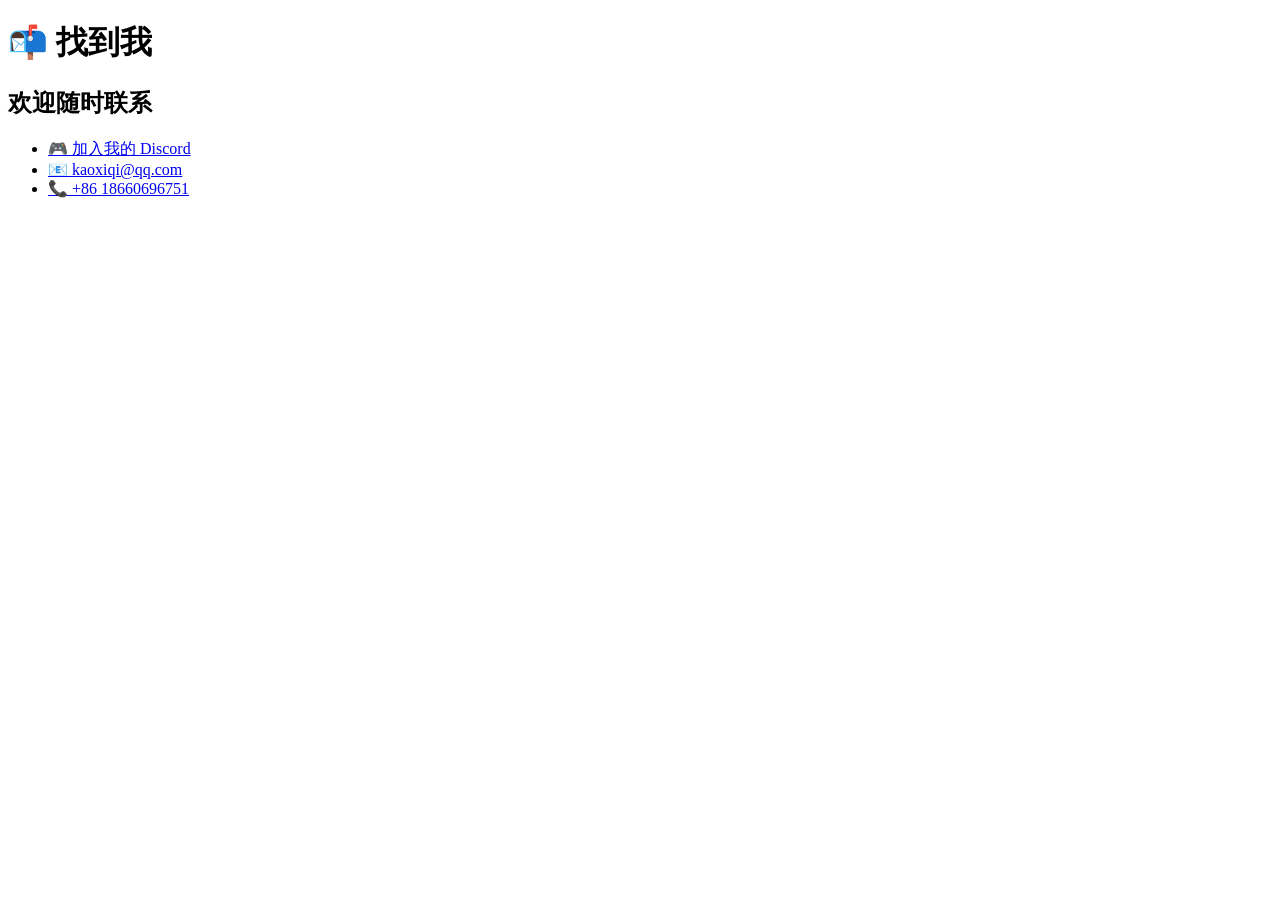
<file: pages/socialMedias.html>
<!DOCTYPE html>
<html lang="zh_cn" data-theme="dark">

<head>
  <meta charset="UTF-8">
  <meta name="viewport" content="width=device-width, initial-scale=1.0">
  <!-- <link rel="stylesheet" href="../styles/win11.css"> -->
  <script>var t = localStorage.getItem('theme') || 'dark'; document.documentElement.setAttribute('data-theme', t);</script>
  <title>TTHILLTT'S — 联系方式</title>
</head>

<body>


  <main class="content-overlay">
    <div class="window-body">
      <h1 class="text-center">📬 找到我</h1>
      <h2 class="text-center">欢迎随时联系</h2>
      <ul class="social-list">
        <li><a href="https://discord.gg/AKhsmgexMF">🎮 加入我的 Discord</a></li>
        <li><a href="mailto:kaoxiqi@qq.com">📧 kaoxiqi@qq.com</a></li>
        <li><a href="tel:18660696751">📞 +86 18660696751</a></li>
      </ul>
    </div>
  </main>

</body>

</html>
</file>
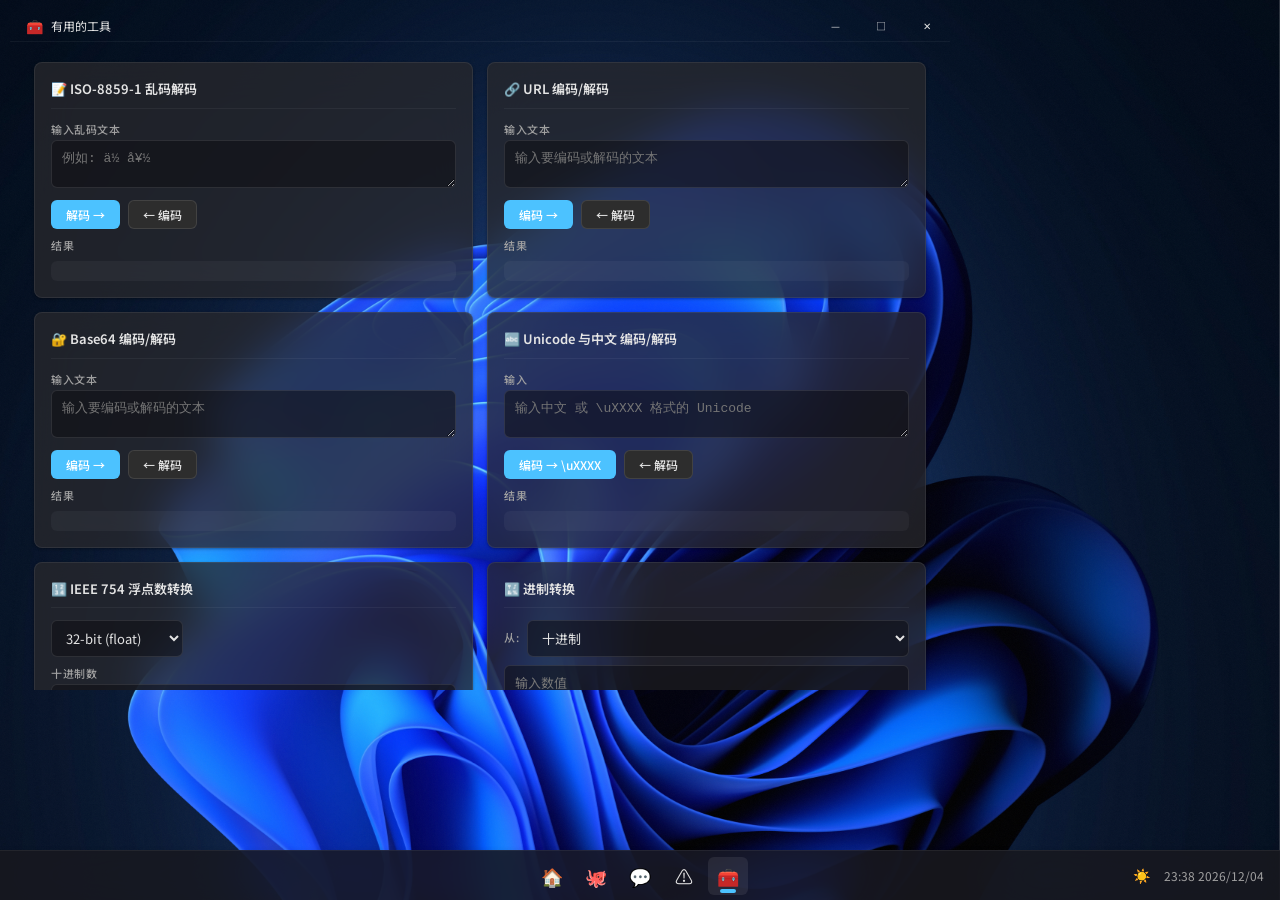
<file: pages/tools.html>
<!DOCTYPE html>
<html lang="zh_cn" data-theme="dark">
<head>
  <meta charset="UTF-8">
  <meta name="viewport" content="width=device-width, initial-scale=1.0">
  <link rel="stylesheet" href="../styles/win11.css">
  <script>var t=localStorage.getItem('theme')||'dark';document.documentElement.setAttribute('data-theme',t);</script>
  <title>有用的工具</title>
</head>
<body>

<div class="desktop"></div>

<main class="content-overlay">
  <div class="window window-wide">
    <div class="titlebar">
      <div class="titlebar-left">
        <span class="titlebar-app-icon">🧰</span>
        <span class="titlebar-text">有用的工具</span>
      </div>
      <div class="titlebar-controls">
        <button type="button" class="win-ctrl-btn minimize" aria-label="Minimize">&#x2014;</button>
        <button type="button" class="win-ctrl-btn maximize" aria-label="Maximize">&#x25A1;</button>
        <button type="button" class="win-ctrl-btn close" aria-label="Close">&#x2715;</button>
      </div>
    </div>
    <div class="window-body" style="max-height:72vh; overflow-y:auto; padding:20px 24px;">

      <div class="tools-grid">

        <!-- 1. ISO-8859-1 Mojibake -->
        <div class="tool-card">
          <h3>📝 ISO-8859-1 乱码解码</h3>
          <label>输入乱码文本</label>
          <textarea id="mojiIn" rows="2" placeholder='例如: ä½ å¥½'></textarea>
          <div class="btn-row">
            <button type="button" class="btn-sm accent" onclick="mojiDecode()">解码 →</button>
            <button type="button" class="btn-sm" onclick="mojiEncode()">← 编码</button>
          </div>
          <label style="margin-top:8px;">结果</label>
          <div class="result" id="mojiOut"></div>
        </div>

        <!-- 2. URL Encode/Decode -->
        <div class="tool-card">
          <h3>🔗 URL 编码/解码</h3>
          <label>输入文本</label>
          <textarea id="urlIn" rows="2" placeholder="输入要编码或解码的文本"></textarea>
          <div class="btn-row">
            <button type="button" class="btn-sm accent" onclick="urlEncode()">编码 →</button>
            <button type="button" class="btn-sm" onclick="urlDecode()">← 解码</button>
          </div>
          <label style="margin-top:8px;">结果</label>
          <div class="result" id="urlOut"></div>
        </div>

        <!-- 3. Base64 Encode/Decode -->
        <div class="tool-card">
          <h3>🔐 Base64 编码/解码</h3>
          <label>输入文本</label>
          <textarea id="b64In" rows="2" placeholder="输入要编码或解码的文本"></textarea>
          <div class="btn-row">
            <button type="button" class="btn-sm accent" onclick="b64Encode()">编码 →</button>
            <button type="button" class="btn-sm" onclick="b64Decode()">← 解码</button>
          </div>
          <label style="margin-top:8px;">结果</label>
          <div class="result" id="b64Out"></div>
        </div>

        <!-- 4. Unicode / Chinese -->
        <div class="tool-card">
          <h3>🔤 Unicode 与中文 编码/解码</h3>
          <label>输入</label>
          <textarea id="uniIn" rows="2" placeholder="输入中文 或 \uXXXX 格式的 Unicode"></textarea>
          <div class="btn-row">
            <button type="button" class="btn-sm accent" onclick="uniEncode()">编码 → \uXXXX</button>
            <button type="button" class="btn-sm" onclick="uniDecode()">← 解码</button>
          </div>
          <label style="margin-top:8px;">结果</label>
          <div class="result" id="uniOut"></div>
        </div>

        <!-- 5. IEEE 754 Float -->
        <div class="tool-card">
          <h3>🔢 IEEE 754 浮点数转换</h3>
          <div class="inline-row" style="margin-bottom:8px;">
            <select id="floatPrec" style="flex:0 0 auto; width:auto;">
              <option value="32">32-bit (float)</option>
              <option value="64">64-bit (double)</option>
            </select>
          </div>
          <label>十进制数</label>
          <input type="text" id="floatDec" placeholder="例如: 3.14 或 -0.5">
          <div class="btn-row">
            <button type="button" class="btn-sm accent" onclick="floatToHex()">→ 十六进制</button>
            <button type="button" class="btn-sm" onclick="hexToFloat()">← 浮点数</button>
          </div>
          <label style="margin-top:8px;">十六进制</label>
          <input type="text" id="floatHex" placeholder="例如: 4048F5C3">
          <div class="result" id="floatDetail" style="margin-top:6px;"></div>
        </div>

        <!-- 6. Number Base Conversion -->
        <div class="tool-card">
          <h3>🔣 进制转换</h3>
          <div class="inline-row" style="margin-bottom:8px;">
            <label style="flex:0 0 auto;">从:</label>
            <select id="baseFrom" style="width:auto;">
              <option value="2">二进制</option>
              <option value="8">八进制</option>
              <option value="10" selected>十进制</option>
              <option value="16">十六进制</option>
            </select>
          </div>
          <input type="text" id="baseIn" placeholder="输入数值">
          <button type="button" class="btn-sm accent" onclick="baseConvert()" style="margin-top:8px;">转换</button>
          <div style="margin-top:8px;">
            <label>二进制</label><div class="result" id="base2"></div>
            <label>八进制</label><div class="result" id="base8"></div>
            <label>十进制</label><div class="result" id="base10"></div>
            <label>十六进制</label><div class="result" id="base16"></div>
          </div>
        </div>

        <!-- 7. 原码/反码/补码 -->
        <div class="tool-card">
          <h3>🧮 原码/反码/补码 计算器</h3>
          <div class="inline-row" style="margin-bottom:8px;">
            <input type="number" id="signedVal" placeholder="输入整数" style="flex:2;">
            <label style="flex:0 0 auto;">位宽:</label>
            <select id="signedBits" style="width:auto;">
              <option value="8">8</option>
              <option value="16">16</option>
              <option value="32" selected>32</option>
            </select>
          </div>
          <button type="button" class="btn-sm accent" onclick="calcSigned()">计算</button>
          <div style="margin-top:8px;">
            <label>原码 (Sign-Magnitude)</label><div class="result" id="smResult"></div>
            <label>反码 (Ones' Complement)</label><div class="result" id="ocResult"></div>
            <label>补码 (Two's Complement)</label><div class="result" id="tcResult"></div>
          </div>
        </div>

        <!-- 8. chmod Calculator -->
        <div class="tool-card">
          <h3>🔒 chmod 计算器</h3>
          <table class="chmod-grid">
            <tr><td></td><td class="head">Owner</td><td class="head">Group</td><td class="head">Other</td></tr>
            <tr><td class="head">Read</td>
              <td><input type="checkbox" id="cr0" onchange="chmodUpdate()" checked></td>
              <td><input type="checkbox" id="cr1" onchange="chmodUpdate()" checked></td>
              <td><input type="checkbox" id="cr2" onchange="chmodUpdate()" checked></td></tr>
            <tr><td class="head">Write</td>
              <td><input type="checkbox" id="cw0" onchange="chmodUpdate()" checked></td>
              <td><input type="checkbox" id="cw1" onchange="chmodUpdate()"></td>
              <td><input type="checkbox" id="cw2" onchange="chmodUpdate()"></td></tr>
            <tr><td class="head">Exec</td>
              <td><input type="checkbox" id="cx0" onchange="chmodUpdate()"></td>
              <td><input type="checkbox" id="cx1" onchange="chmodUpdate()"></td>
              <td><input type="checkbox" id="cx2" onchange="chmodUpdate()"></td></tr>
          </table>
          <div class="inline-row" style="margin-top:8px;">
            <input type="text" id="chmodNum" placeholder="例如: 755" oninput="chmodFromNum()" style="flex:1;">
            <span class="fixed" style="font-weight:600;" id="chmodSym">rwxr-xr-x</span>
          </div>
        </div>

        <!-- 9. PPI Calculator -->
        <div class="tool-card">
          <h3>📱 屏幕 PPI 计算器</h3>
          <div class="inline-row">
            <input type="number" id="ppiW" placeholder="水平像素" value="1920">
            <span class="fixed">×</span>
            <input type="number" id="ppiH" placeholder="垂直像素" value="1080">
          </div>
          <label style="margin-top:8px;">屏幕尺寸 (英寸)</label>
          <input type="number" id="ppiSize" placeholder="例如: 24" value="24" step="0.1">
          <button type="button" class="btn-sm accent" onclick="calcPPI()" style="margin-top:8px;">计算</button>
          <div class="result" id="ppiResult" style="margin-top:8px;"></div>
        </div>

        <!-- 10. IPv4 to IPv6 -->
        <div class="tool-card">
          <h3>🌐 IPv4 转 IPv6</h3>
          <label>IPv4 地址</label>
          <input type="text" id="ipv4In" placeholder="例如: 192.168.1.1">
          <button type="button" class="btn-sm accent" onclick="ipv4to6()" style="margin-top:8px;">转换</button>
          <label style="margin-top:8px;">IPv4-mapped IPv6</label>
          <div class="result" id="ipv6Out"></div>
          <label>完整 IPv6</label>
          <div class="result" id="ipv6Full"></div>
        </div>

        <!-- 11. RMB Uppercase -->
        <div class="tool-card">
          <h3>💴 人民币大写转换</h3>
          <label>金额 (数字)</label>
          <input type="text" id="rmbIn" placeholder="例如: 12345.67">
          <button type="button" class="btn-sm accent" onclick="rmbConvert()" style="margin-top:8px;">转换</button>
          <label style="margin-top:8px;">大写</label>
          <div class="result" id="rmbOut"></div>
        </div>

        <!-- 12. Unit Conversion -->
        <div class="tool-card">
          <h3>📏 单位换算</h3>
          <select id="unitCat" onchange="unitCatChange()">
            <option value="length">长度</option>
            <option value="weight">重量</option>
            <option value="temp">温度</option>
            <option value="area">面积</option>
            <option value="volume">体积</option>
            <option value="speed">速度</option>
          </select>
          <div class="inline-row" style="margin-top:8px;">
            <input type="number" id="unitVal" placeholder="数值" value="1">
            <select id="unitFrom"></select>
            <span class="fixed">→</span>
            <select id="unitTo"></select>
          </div>
          <div class="result" id="unitResult" style="margin-top:8px;"></div>
        </div>

        <!-- 13. MD5 Hash -->
        <div class="tool-card">
          <h3>🔑 MD5 Hash</h3>
          <label>输入文本</label>
          <textarea id="md5In" rows="2" placeholder="输入要计算 MD5 的文本"></textarea>
          <button type="button" class="btn-sm accent" onclick="calcMD5()" style="margin-top:8px;">计算 MD5</button>
          <label style="margin-top:8px;">MD5 (小写)</label>
          <div class="result" id="md5Lower"></div>
          <label>MD5 (大写)</label>
          <div class="result" id="md5Upper"></div>
        </div>

      </div><!-- .tools-grid -->

    </div>
  </div>
</main>

<footer class="taskbar">
  <div class="taskbar-center">
    <a class="taskbar-icon" href="../index.html" title="Home">🏠</a>
    <a class="taskbar-icon" href="https://github.com/TTHILLTT" title="GitHub" target="_blank" rel="noopener">🐙</a>
    <a class="taskbar-icon" href="../pages/socialMedias.html" title="Contact">💬</a>
    <a class="taskbar-icon" href="../pages/NGGYU.html" title="NGGYU">⚠️</a>
    <a class="taskbar-icon active" href="../pages/tools.html" title="Tools">🧰</a>
  </div>
  <div class="taskbar-right">
    <button type="button" class="theme-toggle" id="themeToggle" title="切换深浅色模式" aria-label="切换深浅色模式">☀️</button>
    <span id="clock"></span>
  </div>
</footer>

<script>
(function(){
    var theme = document.documentElement.getAttribute('data-theme');
    var btn = document.getElementById('themeToggle');
    if (btn) btn.textContent = theme === 'dark' ? '☀️' : '🌙';
})();
document.getElementById('themeToggle').addEventListener('click', function(){
    var current = document.documentElement.getAttribute('data-theme');
    var next = current === 'dark' ? 'light' : 'dark';
    document.documentElement.setAttribute('data-theme', next);
    this.textContent = next === 'dark' ? '☀️' : '🌙';
    localStorage.setItem('theme', next);
});
(function tick() {
    var d = new Date();
    document.getElementById('clock').textContent =
        d.toLocaleTimeString('zh-CN', {hour:'2-digit',minute:'2-digit'}) + '  ' +
        d.toLocaleDateString('zh-CN', {year:'numeric',month:'2-digit',day:'2-digit'});
    requestAnimationFrame(function(){ setTimeout(tick, 1000 - Date.now() % 1000); });
})();

/* ========== 1. ISO-8859-1 Mojibake ========== */
function mojiDecode(){
  var s = document.getElementById('mojiIn').value;
  try {
    var bytes = new Uint8Array(s.length);
    for (var i=0; i<s.length; i++) bytes[i] = s.charCodeAt(i) & 0xFF;
    document.getElementById('mojiOut').textContent = new TextDecoder('utf-8').decode(bytes);
  } catch(e){ document.getElementById('mojiOut').textContent = '解码失败: ' + e.message; }
}
function mojiEncode(){
  var s = document.getElementById('mojiIn').value;
  var bytes = new TextEncoder().encode(s);
  var out = '';
  for (var i=0; i<bytes.length; i++) out += String.fromCharCode(bytes[i]);
  document.getElementById('mojiOut').textContent = out;
}

/* ========== 2. URL Encode/Decode ========== */
function urlEncode(){
  document.getElementById('urlOut').textContent = encodeURIComponent(document.getElementById('urlIn').value);
}
function urlDecode(){
  try {
    document.getElementById('urlOut').textContent = decodeURIComponent(document.getElementById('urlIn').value);
  } catch(e){ document.getElementById('urlOut').textContent = '解码失败: ' + e.message; }
}

/* ========== 3. Base64 ========== */
function b64Encode(){
  try {
    var bytes = new TextEncoder().encode(document.getElementById('b64In').value);
    var bin = '';
    for (var i = 0; i < bytes.length; i++) bin += String.fromCharCode(bytes[i]);
    document.getElementById('b64Out').textContent = btoa(bin);
  } catch(e){ document.getElementById('b64Out').textContent = '编码失败: ' + e.message; }
}
function b64Decode(){
  try {
    var bin = atob(document.getElementById('b64In').value.trim());
    var bytes = new Uint8Array(bin.length);
    for (var i = 0; i < bin.length; i++) bytes[i] = bin.charCodeAt(i);
    document.getElementById('b64Out').textContent = new TextDecoder().decode(bytes);
  } catch(e){ document.getElementById('b64Out').textContent = '解码失败 (检查输入是否为有效 Base64)'; }
}

/* ========== 4. Unicode / Chinese ========== */
function uniEncode(){
  var s = document.getElementById('uniIn').value;
  var out = '';
  for (var i=0; i<s.length; i++){
    var c = s.charCodeAt(i);
    if (c > 127) out += '\\u' + ('0000' + c.toString(16)).slice(-4);
    else out += s[i];
  }
  document.getElementById('uniOut').textContent = out;
}
function uniDecode(){
  var s = document.getElementById('uniIn').value;
  s = s.replace(/\\u([0-9a-fA-F]{4})/g, function(_,h){ return String.fromCharCode(parseInt(h,16)); });
  s = s.replace(/&#x([0-9a-fA-F]+);/g, function(_,h){ return String.fromCharCode(parseInt(h,16)); });
  s = s.replace(/&#(\d+);/g, function(_,d){ return String.fromCharCode(parseInt(d,10)); });
  document.getElementById('uniOut').textContent = s;
}

/* ========== 5. IEEE 754 Float ========== */
function floatToHex(){
  var val = parseFloat(document.getElementById('floatDec').value);
  var prec = parseInt(document.getElementById('floatPrec').value);
  var hex = '', detail = '';
  if (isNaN(val)) { document.getElementById('floatHex').value = '无效数值'; return; }
  if (prec === 32){
    var buf = new ArrayBuffer(4); var f = new Float32Array(buf); var u = new Uint32Array(buf);
    f[0] = val;
    hex = u[0].toString(16).toUpperCase().padStart(8,'0');
    var sign = (u[0] >>> 31) & 1;
    var exp = (u[0] >>> 23) & 0xFF;
    var mant = u[0] & 0x7FFFFF;
    detail = '符号: ' + sign + ' | 指数: ' + exp + ' (实际 ' + (exp - 127) + ') | 尾数: 0x' + mant.toString(16).toUpperCase().padStart(6,'0');
  } else {
    var buf = new ArrayBuffer(8); var f = new Float64Array(buf); var u = new BigUint64Array(buf);
    f[0] = val;
    hex = u[0].toString(16).toUpperCase().padStart(16,'0');
    var sign = (u[0] >> 63n) & 1n;
    var exp = (u[0] >> 52n) & 0x7FFn;
    var mant = u[0] & 0xFFFFFFFFFFFFFn;
    detail = '符号: ' + sign + ' | 指数: ' + exp + ' (实际 ' + (Number(exp) - 1023) + ') | 尾数: 0x' + mant.toString(16).toUpperCase().padStart(13,'0');
  }
  document.getElementById('floatHex').value = hex;
  document.getElementById('floatDetail').textContent = detail;
}
function hexToFloat(){
  var hexStr = document.getElementById('floatHex').value.replace(/\s/g,'');
  var prec = parseInt(document.getElementById('floatPrec').value);
  try {
    if (prec === 32){
      var buf = new ArrayBuffer(4); var f = new Float32Array(buf); var u = new Uint32Array(buf);
      u[0] = parseInt(hexStr, 16);
      document.getElementById('floatDec').value = f[0];
    } else {
      var buf = new ArrayBuffer(8); var f = new Float64Array(buf); var u = new BigUint64Array(buf);
      u[0] = BigInt('0x' + hexStr);
      document.getElementById('floatDec').value = f[0];
    }
  } catch(e){ document.getElementById('floatDec').value = '无效十六进制'; }
}

/* ========== 6. Base Conversion ========== */
function baseConvert(){
  var fromBase = parseInt(document.getElementById('baseFrom').value);
  var valStr = document.getElementById('baseIn').value.trim();
  var num;
  try { num = parseInt(valStr, fromBase); } catch(e){ return; }
  if (isNaN(num)) { clearBaseResults(); return; }
  document.getElementById('base2').textContent = num.toString(2);
  document.getElementById('base8').textContent = num.toString(8);
  document.getElementById('base10').textContent = num.toString(10);
  document.getElementById('base16').textContent = num.toString(16).toUpperCase();
}
function clearBaseResults(){
  document.getElementById('base2').textContent =
  document.getElementById('base8').textContent =
  document.getElementById('base10').textContent =
  document.getElementById('base16').textContent = '';
}

/* ========== 7. Signed Number ========== */
function calcSigned(){
  var val = parseInt(document.getElementById('signedVal').value) || 0;
  var bits = parseInt(document.getElementById('signedBits').value);
  var range = Math.pow(2, bits - 1);
  if (val < -range || val >= range) {
    document.getElementById('smResult').textContent = '超出 ' + bits + '-bit 范围 (' + (-range) + ' ~ ' + (range - 1) + ')';
    document.getElementById('ocResult').textContent = document.getElementById('tcResult').textContent = '';
    return;
  }
  var mask = bits === 32 ? 0xFFFFFFFF : Math.pow(2, bits) - 1;
  var twos = val & mask;
  var hexLen = Math.ceil(bits / 4);
  document.getElementById('tcResult').textContent = twos.toString(2).padStart(bits,'0') + ' (0x' + (twos >>> 0).toString(16).toUpperCase().padStart(hexLen,'0') + ')';

  var ones;
  if (val < 0) ones = (~Math.abs(val)) & mask;
  else ones = val & mask;
  document.getElementById('ocResult').textContent = ones.toString(2).padStart(bits,'0') + ' (0x' + (ones >>> 0).toString(16).toUpperCase().padStart(hexLen,'0') + ')';

  var sm;
  if (val < 0) sm = range | (Math.abs(val) & (range - 1));
  else sm = val;
  document.getElementById('smResult').textContent = sm.toString(2).padStart(bits,'0') + ' (0x' + (sm >>> 0).toString(16).toUpperCase().padStart(hexLen,'0') + ')';
}

/* ========== 8. chmod ========== */
function chmodUpdate(){
  var n = 0, sym = '';
  for (var g=0; g<3; g++){
    var r = document.getElementById('cr'+g).checked ? 4 : 0;
    var w = document.getElementById('cw'+g).checked ? 2 : 0;
    var x = document.getElementById('cx'+g).checked ? 1 : 0;
    var v = r + w + x;
    n = n * 8 + v;
    sym += (r?'r':'-') + (w?'w':'-') + (x?'x':'-');
  }
  document.getElementById('chmodNum').value = n.toString(8).padStart(3,'0');
  document.getElementById('chmodSym').textContent = sym;
}
function chmodFromNum(){
  var s = document.getElementById('chmodNum').value.replace(/\D/g,'');
  if (s.length > 3) s = s.slice(0,3);
  var n = parseInt(s, 8);
  if (isNaN(n) || n<0 || n>511) { document.getElementById('chmodSym').textContent = '---'; return; }
  for (var g=0; g<3; g++){
    var v = (n >> ((2-g)*3)) & 7;
    document.getElementById('cr'+g).checked = !!(v & 4);
    document.getElementById('cw'+g).checked = !!(v & 2);
    document.getElementById('cx'+g).checked = !!(v & 1);
  }
  chmodUpdate();
}

/* ========== 9. PPI ========== */
function calcPPI(){
  var w = parseInt(document.getElementById('ppiW').value) || 0;
  var h = parseInt(document.getElementById('ppiH').value) || 0;
  var d = parseFloat(document.getElementById('ppiSize').value) || 0;
  if (!w||!h||!d) { document.getElementById('ppiResult').textContent = '请填写所有参数'; return; }
  var diagPx = Math.sqrt(w*w + h*h);
  var ppi = diagPx / d;
  document.getElementById('ppiResult').textContent =
    '对角线像素: ' + diagPx.toFixed(0) + ' px\n' +
    'PPI: ' + ppi.toFixed(2) + ' ppi\n' +
    'DPI (打印): ' + ppi.toFixed(2) + ' dpi\n' +
    '点距: ' + (25.4 / ppi).toFixed(4) + ' mm';
}

/* ========== 10. IPv4 to IPv6 ========== */
function ipv4to6(){
  var ip = document.getElementById('ipv4In').value.trim();
  var parts = ip.split('.');
  if (parts.length !== 4 || parts.some(function(p){ var n=parseInt(p); return isNaN(n)||n<0||n>255; })) {
    document.getElementById('ipv6Out').textContent = '无效 IPv4 地址';
    document.getElementById('ipv6Full').textContent = '';
    return;
  }
  var hex = parts.map(function(p){ return ('0' + parseInt(p).toString(16)).slice(-2); });
  document.getElementById('ipv6Out').textContent = '::ffff:' + hex[0]+hex[1] + ':' + hex[2]+hex[3];
  document.getElementById('ipv6Full').textContent = '0000:0000:0000:0000:0000:ffff:' + hex[0]+hex[1] + ':' + hex[2]+hex[3];
}

/* ========== 11. RMB Uppercase ========== */
function rmbConvert(){
  var s = document.getElementById('rmbIn').value.replace(/[^\d.\-]/g,'');
  if (!s) { document.getElementById('rmbOut').textContent = '请输入有效金额'; return; }
  var num = parseFloat(s);
  if (isNaN(num)) { document.getElementById('rmbOut').textContent = '无效金额'; return; }
  var digits = '零壹贰叁肆伍陆柒捌玖';
  var units = ['','拾','佰','仟'];
  var bigUnits = ['','万','亿','兆'];
  var decUnits = ['角','分'];

  function convertInteger(n){
    if (n === 0) return '零';
    var str = n.toString();
    var len = str.length;
    var result = '';
    var zeroFlag = false;
    for (var i = 0; i < len; i++){
      var digit = parseInt(str[i]);
      var pos = len - 1 - i;
      var unitIdx = pos % 4;
      var bigIdx = Math.floor(pos / 4);
      if (digit === 0){
        zeroFlag = true;
        if (unitIdx === 0) result += bigUnits[bigIdx];
      } else {
        if (zeroFlag) { result += '零'; zeroFlag = false; }
        result += digits[digit] + units[unitIdx];
        if (unitIdx === 0) result += bigUnits[bigIdx];
      }
    }
    return result;
  }

  var negative = num < 0;
  num = Math.abs(num);
  var intPart = Math.floor(num);
  var decPart = Math.round((num - intPart) * 100);

  var out = '';
  if (negative) out += '负';
  out += convertInteger(intPart) + '元';
  if (decPart === 0){
    out += '整';
  } else {
    var jiao = Math.floor(decPart / 10);
    var fen = decPart % 10;
    if (jiao > 0) out += digits[jiao] + '角';
    else out += '零';
    if (fen > 0) out += digits[fen] + '分';
  }
  document.getElementById('rmbOut').textContent = out;
}

/* ========== 12. Unit Conversion ========== */
var unitData = {
  length: { units: ['米 (m)','千米 (km)','厘米 (cm)','毫米 (mm)','英寸 (in)','英尺 (ft)','码 (yd)','英里 (mi)','海里 (nmi)'],
    toBase: [1, 1000, 0.01, 0.001, 0.0254, 0.3048, 0.9144, 1609.344, 1852] },
  weight: { units: ['千克 (kg)','克 (g)','毫克 (mg)','吨 (t)','磅 (lb)','盎司 (oz)'],
    toBase: [1, 0.001, 1e-6, 1000, 0.45359237, 0.028349523125] },
  temp: { units: ['摄氏度 (°C)','华氏度 (°F)','开尔文 (K)'], toBase: null },
  area: { units: ['平方米 (m²)','平方千米 (km²)','公顷 (ha)','英亩 (acre)','平方英尺 (ft²)'],
    toBase: [1, 1e6, 10000, 4046.8564224, 0.09290304] },
  volume: { units: ['升 (L)','毫升 (mL)','立方米 (m³)','美制加仑 (gal)','美制夸脱 (qt)'],
    toBase: [1, 0.001, 1000, 3.785411784, 0.946352946] },
  speed: { units: ['米/秒 (m/s)','千米/时 (km/h)','英里/时 (mph)','节 (kn)'],
    toBase: [1, 1/3.6, 0.44704, 0.514444] }
};

function unitCatChange(){
  var cat = document.getElementById('unitCat').value;
  var data = unitData[cat];
  var from = document.getElementById('unitFrom');
  var to = document.getElementById('unitTo');
  from.innerHTML = ''; to.innerHTML = '';
  data.units.forEach(function(u,i){
    from.innerHTML += '<option value="'+i+'">'+u+'</option>';
    to.innerHTML += '<option value="'+i+'">'+u+'</option>';
  });
  to.selectedIndex = Math.min(1, data.units.length - 1);
  unitConvert();
}

function unitConvert(){
  var cat = document.getElementById('unitCat').value;
  var data = unitData[cat];
  var val = parseFloat(document.getElementById('unitVal').value);
  var fromIdx = parseInt(document.getElementById('unitFrom').value);
  var toIdx = parseInt(document.getElementById('unitTo').value);
  if (isNaN(val)) { document.getElementById('unitResult').textContent = ''; return; }

  var result;
  if (cat === 'temp'){
    if (fromIdx === 0 && toIdx === 1) result = val * 9/5 + 32;
    else if (fromIdx === 0 && toIdx === 2) result = val + 273.15;
    else if (fromIdx === 1 && toIdx === 0) result = (val - 32) * 5/9;
    else if (fromIdx === 1 && toIdx === 2) result = (val - 32) * 5/9 + 273.15;
    else if (fromIdx === 2 && toIdx === 0) result = val - 273.15;
    else if (fromIdx === 2 && toIdx === 1) result = (val - 273.15) * 9/5 + 32;
    else result = val;
  } else {
    result = val * data.toBase[fromIdx] / data.toBase[toIdx];
  }
  document.getElementById('unitResult').textContent = val + ' = ' + result.toPrecision(10) + ' ' + data.units[toIdx];
}

document.getElementById('unitVal').addEventListener('input', unitConvert);
document.getElementById('unitFrom').addEventListener('change', unitConvert);
document.getElementById('unitTo').addEventListener('change', unitConvert);
unitCatChange();

/* ========== 13. MD5 (pure JS) ========== */
function md5(s){
  function rotateLeft(x, n){ return (x << n) | (x >>> (32 - n)); }
  function addUnsigned(x, y){
    var lsw = (x & 0xFFFF) + (y & 0xFFFF);
    var msw = (x >> 16) + (y >> 16) + (lsw >> 16);
    return (msw << 16) | (lsw & 0xFFFF);
  }
  function F(x,y,z){ return (x & y) | (~x & z); }
  function G(x,y,z){ return (x & z) | (y & ~z); }
  function H(x,y,z){ return x ^ y ^ z; }
  function I(x,y,z){ return y ^ (x | ~z); }
  function FF(a,b,c,d,x,s,ac){ a = addUnsigned(a, addUnsigned(addUnsigned(F(b,c,d), x), ac)); return addUnsigned(rotateLeft(a, s), b); }
  function GG(a,b,c,d,x,s,ac){ a = addUnsigned(a, addUnsigned(addUnsigned(G(b,c,d), x), ac)); return addUnsigned(rotateLeft(a, s), b); }
  function HH(a,b,c,d,x,s,ac){ a = addUnsigned(a, addUnsigned(addUnsigned(H(b,c,d), x), ac)); return addUnsigned(rotateLeft(a, s), b); }
  function II(a,b,c,d,x,s,ac){ a = addUnsigned(a, addUnsigned(addUnsigned(I(b,c,d), x), ac)); return addUnsigned(rotateLeft(a, s), b); }

  var bytes = [];
  for (var i = 0; i < s.length; i++) bytes.push(s.charCodeAt(i) & 0xFF);
  var len = bytes.length;
  bytes.push(0x80);
  while ((bytes.length % 64) !== 56) bytes.push(0);
  var bitLen = len * 8;
  for (var i = 0; i < 8; i++) bytes.push((bitLen >>> (i * 8)) & 0xFF);

  var a = 0x67452301, b = 0xEFCDAB89, c = 0x98BADCFE, d = 0x10325476;

  for (var i = 0; i < bytes.length; i += 64){
    var X = [];
    for (var j = 0; j < 16; j++){
      X[j] = bytes[i+j*4] | (bytes[i+j*4+1] << 8) | (bytes[i+j*4+2] << 16) | (bytes[i+j*4+3] << 24);
    }
    var A = a, B = b, C = c, D = d;
    a = FF(a,b,c,d,X[0],7,0xD76AA478); d = FF(d,a,b,c,X[1],12,0xE8C7B756); c = FF(c,d,a,b,X[2],17,0x242070DB); b = FF(b,c,d,a,X[3],22,0xC1BDCEEE);
    a = FF(a,b,c,d,X[4],7,0xF57C0FAF); d = FF(d,a,b,c,X[5],12,0x4787C62A); c = FF(c,d,a,b,X[6],17,0xA8304613); b = FF(b,c,d,a,X[7],22,0xFD469501);
    a = FF(a,b,c,d,X[8],7,0x698098D8); d = FF(d,a,b,c,X[9],12,0x8B44F7AF); c = FF(c,d,a,b,X[10],17,0xFFFF5BB1); b = FF(b,c,d,a,X[11],22,0x895CD7BE);
    a = FF(a,b,c,d,X[12],7,0x6B901122); d = FF(d,a,b,c,X[13],12,0xFD987193); c = FF(c,d,a,b,X[14],17,0xA679438E); b = FF(b,c,d,a,X[15],22,0x49B40821);
    a = GG(a,b,c,d,X[1],5,0xF61E2562); d = GG(d,a,b,c,X[6],9,0xC040B340); c = GG(c,d,a,b,X[11],14,0x265E5A51); b = GG(b,c,d,a,X[0],20,0xE9B6C7AA);
    a = GG(a,b,c,d,X[5],5,0xD62F105D); d = GG(d,a,b,c,X[10],9,0x2441453); c = GG(c,d,a,b,X[15],14,0xD8A1E681); b = GG(b,c,d,a,X[4],20,0xE7D3FBC8);
    a = GG(a,b,c,d,X[9],5,0x21E1CDE6); d = GG(d,a,b,c,X[14],9,0xC33707D6); c = GG(c,d,a,b,X[3],14,0xF4D50D87); b = GG(b,c,d,a,X[8],20,0x455A14ED);
    a = GG(a,b,c,d,X[13],5,0xA9E3E905); d = GG(d,a,b,c,X[2],9,0xFCEFA3F8); c = GG(c,d,a,b,X[7],14,0x676F02D9); b = GG(b,c,d,a,X[12],20,0x8D2A4C8A);
    a = HH(a,b,c,d,X[5],4,0xFFFA3942); d = HH(d,a,b,c,X[8],11,0x8771F681); c = HH(c,d,a,b,X[11],16,0x6D9D6122); b = HH(b,c,d,a,X[14],23,0xFDE5380C);
    a = HH(a,b,c,d,X[1],4,0xA4BEEA44); d = HH(d,a,b,c,X[4],11,0x4BDECFA9); c = HH(c,d,a,b,X[7],16,0xF6BB4B60); b = HH(b,c,d,a,X[10],23,0xBEBFBC70);
    a = HH(a,b,c,d,X[13],4,0x289B7EC6); d = HH(d,a,b,c,X[0],11,0xEAA127FA); c = HH(c,d,a,b,X[3],16,0xD4EF3085); b = HH(b,c,d,a,X[6],23,0x4881D05);
    a = HH(a,b,c,d,X[9],4,0xD9D4D039); d = HH(d,a,b,c,X[12],11,0xE6DB99E5); c = HH(c,d,a,b,X[15],16,0x1FA27CF8); b = HH(b,c,d,a,X[2],23,0xC4AC5665);
    a = II(a,b,c,d,X[0],6,0xF4292244); d = II(d,a,b,c,X[7],10,0x432AFF97); c = II(c,d,a,b,X[14],15,0xAB9423A7); b = II(b,c,d,a,X[5],21,0xFC93A039);
    a = II(a,b,c,d,X[12],6,0x655B59C3); d = II(d,a,b,c,X[3],10,0x8F0CCC92); c = II(c,d,a,b,X[10],15,0xFFEFF47D); b = II(b,c,d,a,X[1],21,0x85845DD1);
    a = II(a,b,c,d,X[8],6,0x6FA87E4F); d = II(d,a,b,c,X[15],10,0xFE2CE6E0); c = II(c,d,a,b,X[6],15,0xA3014314); b = II(b,c,d,a,X[13],21,0x4E0811A1);
    a = II(a,b,c,d,X[4],6,0xF7537E82); d = II(d,a,b,c,X[11],10,0xBD3AF235); c = II(c,d,a,b,X[2],15,0x2AD7D2BB); b = II(b,c,d,a,X[9],21,0xEB86D391);
    a = addUnsigned(a, A); b = addUnsigned(b, B); c = addUnsigned(c, C); d = addUnsigned(d, D);
  }

  function wordToHex(w){ var h = (w >>> 0).toString(16); while (h.length < 8) h = '0' + h; return h; }
  return wordToHex(a) + wordToHex(b) + wordToHex(c) + wordToHex(d);
}

function calcMD5(){
  var inp = document.getElementById('md5In').value;
  var hash = md5(inp);
  document.getElementById('md5Lower').textContent = hash;
  document.getElementById('md5Upper').textContent = hash.toUpperCase();
}
</script>
</body>
</html>
</file>
<file: styles/win11.css>
/* ===== Windows 11 Fluent Design System ===== */
@import url('https://fonts.googleapis.com/css2?family=Noto+Sans+SC:wght@300;400;500;600;700&display=swap');

/* ===== Theme: Dark (default) ===== */
:root {
  --accent: #4CC2FF;
  --accent-hover: #4CC2FF;
  --accent-light: rgba(0, 120, 212, 0.15);

  /* Desktop */
  --desktop-bloom-1: rgba(100, 180, 255, 0.5);
  --desktop-bloom-2: rgba(120, 100, 200, 0.22);
  --desktop-bloom-3: rgba(60, 120, 200, 0.28);
  --desktop-base-1: #141e2b;
  --desktop-base-2: #1a2838;
  --desktop-base-3: #162230;
  --desktop-base-4: #111a26;
  --desktop-noise-opacity: 0.03;
  --desktop-icon-color: #fff;
  --desktop-icon-shadow: rgba(0, 0, 0, 0.5);
  --desktop-icon-hover-bg: rgba(255, 255, 255, 0.10);
  --desktop-icon-hover-border: rgba(255, 255, 255, 0.15);
  --desktop-icon-active-bg: rgba(255, 255, 255, 0.15);

  /* Surface */
  --surface-card: rgba(30, 30, 35, 0.85);
  --surface-solid: #2d2d2d;
  --surface-overlay: rgba(40, 40, 45, 0.75);
  --surface-input: rgba(15, 15, 20, 0.55);
  --surface-result: rgba(255, 255, 255, 0.04);
  --surface-iframe: #1a1a1e;

  /* Text */
  --text-primary: #e4e4e4;
  --text-secondary: #a0a0a0;
  --text-tertiary: #707070;

  /* Border */
  --border-subtle: rgba(255, 255, 255, 0.05);
  --border-card: rgba(255, 255, 255, 0.07);
  --border-input: rgba(255, 255, 255, 0.10);
  --border-window: rgba(255, 255, 255, 0.10);

  /* Hover */
  --hover-bg: rgba(255, 255, 255, 0.05);
  --hover-bg-strong: rgba(255, 255, 255, 0.08);

  /* Taskbar */
  --taskbar-bg: rgba(25, 25, 30, 0.88);
  --taskbar-border: rgba(255, 255, 255, 0.06);

  /* Shadow */
  --shadow-sm: 0 1px 3px rgba(0, 0, 0, 0.35);
  --shadow-md: 0 4px 16px rgba(0, 0, 0, 0.45);
  --shadow-lg: 0 8px 32px rgba(0, 0, 0, 0.55);
  --shadow-window: 0 2px 8px rgba(0, 0, 0, 0.4), 0 16px 48px rgba(0, 0, 0, 0.5);

  /* Window sheen */
  --window-sheen: linear-gradient(135deg, rgba(255, 255, 255, 0.03) 0%, transparent 50%, rgba(0, 0, 0, 0.12) 100%);

  /* Shape */
  --radius-sm: 6px;
  --radius-md: 8px;
  --radius-lg: 12px;

  /* Transition */
  --ease-out: cubic-bezier(0.33, 1, 0.68, 1);
}

/* ===== Theme: Light ===== */
[data-theme="light"] {
  --desktop-bloom-1: rgba(160, 200, 255, 0.6);
  --desktop-bloom-2: rgba(200, 160, 220, 0.28);
  --desktop-bloom-3: rgba(120, 180, 220, 0.25);
  --desktop-base-1: #eaf0f8;
  --desktop-base-2: #e0e8f2;
  --desktop-base-3: #d8e2ee;
  --desktop-base-4: #cdd8e6;
  --desktop-icon-color: #1a1a1a;
  --desktop-icon-shadow: rgba(255, 255, 255, 0.6);
  --desktop-icon-hover-bg: rgba(0, 0, 0, 0.05);
  --desktop-icon-hover-border: rgba(0, 0, 0, 0.10);
  --desktop-icon-active-bg: rgba(0, 0, 0, 0.10);

  --surface-card: rgba(255, 255, 255, 0.72);
  --surface-solid: #f3f3f3;
  --surface-overlay: rgba(255, 255, 255, 0.55);
  --surface-input: rgba(255, 255, 255, 0.8);
  --surface-result: rgba(0, 0, 0, 0.03);
  --surface-iframe: #fff;

  --text-primary: #1a1a1a;
  --text-secondary: #5a5a5a;
  --text-tertiary: #8a8a8a;

  --border-subtle: rgba(0, 0, 0, 0.06);
  --border-card: rgba(0, 0, 0, 0.06);
  --border-input: rgba(0, 0, 0, 0.12);
  --border-window: rgba(255, 255, 255, 0.25);

  --hover-bg: rgba(0, 0, 0, 0.05);
  --hover-bg-strong: rgba(0, 0, 0, 0.08);

  --taskbar-bg: rgba(243, 243, 243, 0.80);
  --taskbar-border: rgba(0, 0, 0, 0.08);

  --shadow-sm: 0 1px 3px rgba(0, 0, 0, 0.08);
  --shadow-md: 0 4px 16px rgba(0, 0, 0, 0.12);
  --shadow-lg: 0 8px 32px rgba(0, 0, 0, 0.18);
  --shadow-window: 0 2px 8px rgba(0, 0, 0, 0.15), 0 16px 48px rgba(0, 0, 0, 0.18);

  --window-sheen: linear-gradient(135deg, rgba(255, 255, 255, 0.1) 0%, transparent 50%, rgba(0, 0, 0, 0.03) 100%);

  .invert-icon {
    filter: invert(0);
  }

  #explorer {
    .toolbar {
      background: #ffffff;

      img {
        filter: invert(0);
      }
    }

    .nav-bar {
      background: #F0F5F9;
      border-bottom: 1px solid #e2e8f0;

      img,
      svg {
        filter: invert(0) grayscale(0);
      }
    }

    .nav-btn {
      img {
        filter: invert(0);
      }
    }

    .nav-btn:hover {
      background: #e2e8f0;
    }

    .title-tab {
      background: #F0F5F9;

      svg {
        filter: invert(0) grayscale(0);
      }
    }

    .toolbar {
      background: #ffffff;
      border-bottom: 1px solid #e2e8f0;
    }

    .main-container {
      background: #ffffff;
    }

    .status-bar {
      background: #ffffff;
      border-top: 1px solid #e2e8f0;
      color: #475569;

      svg {
        filter: invert(0) grayscale(0);
      }
    }

    .sidebar {
      border-right: 1px solid #e2e8f0;
    }

    .table-header {
      background-color: #FFFFFF;
      color: #475569;
      border-bottom: 1px solid #e2e8f0;
    }

    .file-row:hover {
      background: #bfdbfe;
    }

    .search-box {
      background: #FAFCFD;

      input {
        color: #000000;
      }
    }

    .address-path {
      background: #FAFCFD;
    }

    .tool-divider {
      background: #cbd5e1;
    }

    .tool-item:hover {
      background: #e2e8f0;
    }

    .sidebar-item:hover {
      background: #e2e8f0;
    }

    .view-btn:hover {
      background: #e2e8f0;
    }

    .tab-close:hover {
      background: #cbd5e1;
    }

    .file-view {
      color: #6D6D6D;
    }
  }

}

/* ===== Reset & Base ===== */
*,
*::before,
*::after {
  box-sizing: border-box;
  margin: 0;
  padding: 0;
}

html,
body {
  width: 100%;
  height: 100%;
  overflow: hidden;
  font-family: 'Noto Sans SC', 'Segoe UI Variable', 'Segoe UI', system-ui, -apple-system, sans-serif;
  font-size: 14px;
  font-weight: 400;
  color: var(--text-primary);
  -webkit-font-smoothing: antialiased;
}

/* ===== Desktop Background ===== */
.desktop {
  position: fixed;
  inset: 0;
  background: url("/images/win-bloom-dark.jpg");
  background-position: center;
  background-size: cover;
  z-index: 0;
}

.desktop.light {
  opacity: 0;
  background-image: url(/images/win-bloom-light.jpg);
  /* 壁纸交叉淡化在合成器上完成，避免主线程逐帧重绘 */
  will-change: opacity;
}

.desktop::after {
  content: '';
  position: absolute;
  inset: 0;
  background: url("data:image/svg+xml,%3Csvg viewBox='0 0 800 600' xmlns='http://www.w3.org/2000/svg'%3E%3Cfilter id='n'%3E%3CfeTurbulence type='fractalNoise' baseFrequency='0.9' numOctaves='4' stitchTiles='stitch'/%3E%3C/filter%3E%3Crect width='100%25' height='100%25' filter='url(%23n)' opacity='0.03'/%3E%3C/svg%3E") 0 0 / 400px 300px repeat;
  pointer-events: none;
  /* 噪声纹理提升为独立合成层：背景变化时不再逐帧重绘 feTurbulence */
  transform: translateZ(0);
  will-change: transform;
}

/* ===== Desktop Icons ===== */
.desktop-icons {
  position: fixed;
  inset: 16px 0 60px 0;
  display: flex;
  flex-direction: column;
  align-items: flex-start;
  gap: 6px;
  padding: 10px;
  z-index: 1;
  pointer-events: none;
}

.desktop-icon {
  display: flex;
  flex-direction: column;
  align-items: center;
  width: 80px;
  padding: 10px 6px;
  border: 1px solid transparent;
  border-radius: 6px;
  text-decoration: none;
  color: var(--desktop-icon-color);
  font-size: 11px;
  font-weight: 400;
  text-align: center;
  line-height: 1.3;
  cursor: pointer;
  transition: all 0.1s;
  pointer-events: auto;
  -webkit-user-select: none;
  user-select: none;
}

.desktop-icon:hover {
  background: var(--desktop-icon-hover-bg);
  border-color: var(--desktop-icon-hover-border);
}

.desktop-icon:active {
  background: var(--desktop-icon-active-bg);
}

.desktop-icon .d-icon {
  font-size: 36px;
  line-height: 1;
  margin-bottom: 4px;
  filter: drop-shadow(0 1px 2px rgba(0, 0, 0, 0.3));
  pointer-events: none;
}

.desktop-icon .d-label {
  text-shadow: 0 1px 2px var(--desktop-icon-shadow);
  word-break: keep-all;
  pointer-events: none;
}

/* ===== Overlay area for window ===== */
.content-overlay {
  position: fixed;
  inset: 0 0 52px 0;
  display: flex;
  align-items: center;
  justify-content: center;
  padding: 20px;
  z-index: 2;
  pointer-events: none;
}

/* ===== Window Component ===== */
.window {
  width: 100%;
  position: fixed;
  pointer-events: auto;
  left: 0;
  top: 0;
  padding: 10px;
  overflow: visible;
}

.window-inner {
  background: var(--surface-card);
  transition: background-color 0.5s;
  -webkit-backdrop-filter: blur(50px) saturate(1.8);
  backdrop-filter: blur(50px) saturate(1.8);
  border-radius: var(--radius-lg);
  box-shadow: var(--shadow-window);
  border: 1px solid var(--border-window);
  overflow: hidden;
  cursor: auto;
  height: 100%;
}

.window-inner::before {
  content: '';
  position: absolute;
  inset: 0;
  border-radius: inherit;
  background: var(--window-sheen);
  pointer-events: none;
}

.window.animation .window-inner {
  animation: windowOpen 0.35s var(--ease-out);
}

.window.hidden {
  pointer-events: none;

  .window-inner {
    opacity: 0;
  }
}

/* hidden 窗口不可见：其内部元素无需任何过渡，避免无效过渡占用主线程
   （工具箱等窗口即使隐藏，其 DOM 仍在，主题切换时会产生大量无意义的过渡） */
.window.hidden,
.window.hidden * {
  transition: none !important;
}

.window.hidden.animation .window-inner {
  animation: windowClose 0.35s var(--ease-out);
}

.window.maximized {
  padding: 0;
}

.window.maximized .window-inner {
  border-radius: 0;
  border: none;
  box-shadow: none;
}

@keyframes windowOpen {
  from {
    opacity: 0;
    transform: scale(0.92) translateY(12px);
  }

  to {
    opacity: 1;
    transform: scale(1) translateY(0);
  }
}

@keyframes windowClose {
  from {
    opacity: 1;
    transform: scale(1) translateY(0);
  }

  to {
    opacity: 0;
    transform: scale(0.92) translateY(12px);
  }
}

/* ===== Win11 Title Bar ===== */
.titlebar {
  display: flex;
  align-items: center;
  height: 32px;
  padding-left: 16px;
  -webkit-user-select: none;
  user-select: none;
  position: relative;
  border-bottom: 1px solid var(--border-subtle);
  touch-action: none;
}

.titlebar-left {
  display: flex;
  align-items: center;
  gap: 8px;
  flex: 1;
  min-width: 0;
}

.titlebar-app-icon {
  font-size: 14px;
  line-height: 1;
  flex-shrink: 0;
}

.titlebar-text {
  font-size: 12px;
  font-weight: 400;
  color: var(--text-primary);
  white-space: nowrap;
  overflow: hidden;
  text-overflow: ellipsis;
}

.titlebar-controls {
  display: flex;
  height: 100%;
  flex-shrink: 0;
}

.win-ctrl-btn {
  width: 46px;
  height: 32px;
  border: none;
  background: transparent;
  color: var(--text-primary);
  font-size: 10px;
  font-family: 'Segoe UI', 'Noto Sans SC', sans-serif;
  cursor: pointer;
  display: flex;
  align-items: center;
  justify-content: center;
  transition: background 0.1s;
  line-height: 1;
  border-radius: 0;
}

.win-ctrl-btn.auto-expand {
  width: auto;
  padding: 0 15px;
}

.win-ctrl-btn.auto-expand .desc {
  display: grid;
  grid-template-columns: 0fr;
  /* 起始宽度为 0 */
  transition: grid-template-columns 0.5s ease;
  /* 防止内容溢出 */
  overflow: hidden;
}

.win-ctrl-btn.auto-expand .desc>* {
  opacity: 0;
  overflow: hidden;
  white-space: nowrap;
}

.win-ctrl-btn.auto-expand:hover .desc {
  grid-template-columns: 1fr;
  width: auto;
}

.win-ctrl-btn.auto-expand:hover .desc>* {
  opacity: 1;
}

.win-ctrl-btn:hover {
  background: var(--hover-bg);
}

.win-ctrl-btn:active {
  background: var(--hover-bg-strong);
}

.win-ctrl-btn.close:hover {
  background: #E81123;
  color: #fff;
}

.win-ctrl-btn.close:active {
  background: #BF0F1B;
  color: #fff;
}

/* ===== Window Body ===== */
.window-body {
  padding: 28px;
  height: calc(100% - 32px);
  overflow: auto;
}

.window-body h1 {
  font-size: 28px;
  font-weight: 600;
  letter-spacing: -0.5px;
  margin-bottom: 6px;
  color: var(--text-primary);
}

.window-body h2 {
  font-size: 17px;
  font-weight: 400;
  color: var(--text-secondary);
  margin-bottom: 20px;
}

.window-body h3 {
  font-size: 14px;
  font-weight: 400;
  color: var(--text-secondary);
  line-height: 1.6;
}

/* ===== Win11 Buttons ===== */
.btn-win11 {
  display: inline-flex;
  align-items: center;
  gap: 8px;
  padding: 8px 20px;
  border-radius: var(--radius-sm);
  border: 1px solid var(--border-input);
  background: var(--surface-solid);
  color: var(--text-primary);
  font-size: 13px;
  font-weight: 500;
  font-family: inherit;
  text-decoration: none;
  cursor: pointer;
  transition: all 0.15s var(--ease-out);
  -webkit-user-select: none;
  user-select: none;
}

.btn-win11:hover {
  background: var(--hover-bg-strong);
  border-color: var(--border-input);
  transform: translateY(-1px);
  box-shadow: var(--shadow-sm);
}

.btn-win11:active {
  transform: translateY(0);
  background: var(--hover-bg);
}

.btn-win11.accent {
  background: var(--accent);
  color: #fff;
  border-color: transparent;
}

.btn-win11.accent:hover {
  background: var(--accent-hover);
  box-shadow: 0 2px 8px rgba(0, 120, 212, 0.3);
}

.btn-win11.accent:active {
  background: #0060b0;
}

/* ===== Cards ===== */
.card-grid {
  display: grid;
  grid-template-columns: repeat(auto-fit, minmax(200px, 1fr));
  gap: 12px;
}

.card {
  background: var(--surface-overlay);
  backdrop-filter: blur(30px);
  -webkit-backdrop-filter: blur(30px);
  border: 1px solid var(--border-card);
  border-radius: var(--radius-md);
  padding: 18px;
  text-align: center;
  text-decoration: none;
  color: var(--text-primary);
  transition: all 0.2s var(--ease-out);
  box-shadow: var(--shadow-sm);
}

.card:hover {
  background: var(--surface-card);
  border-color: rgba(0, 120, 212, 0.3);
  transform: translateY(-2px);
  box-shadow: var(--shadow-md);
}

.card-icon {
  font-size: 28px;
  margin-bottom: 8px;
  display: block;
}

.card-title {
  font-size: 13px;
  font-weight: 500;
}

/* ===== Taskbar ===== */
.taskbar {
  position: fixed;
  bottom: 0;
  left: 0;
  right: 0;
  height: 50px;
  background: var(--taskbar-bg);
  backdrop-filter: blur(30px) saturate(2);
  -webkit-backdrop-filter: blur(30px) saturate(2);
  border-top: 1px solid var(--taskbar-border);
  display: flex;
  align-items: center;
  justify-content: center;
  padding: 0 16px;
  z-index: 100;
  box-shadow: 0 -1px 4px rgba(0, 0, 0, 0.06);
  transition: background-color 0.5s;
  -webkit-user-select: none;
  user-select: none;
}

.taskbar-center {
  display: flex;
  align-items: center;
  gap: 4px;
}

.taskbar-icon {
  display: flex;
  align-items: center;
  justify-content: center;
  width: 40px;
  height: 38px;
  border-radius: var(--radius-sm);
  border: none;
  background: transparent;
  color: var(--text-primary);
  font-size: 18px;
  text-decoration: none;
  cursor: pointer;
  transition: all 0.12s var(--ease-out);
  position: relative;
}

.taskbar-icon:hover {
  background: var(--hover-bg);
}

.taskbar-icon.active {
  background: var(--hover-bg-strong);
}

.taskbar-icon>* {
  transition: transform 0.12s var(--ease-out);
}

.taskbar-icon:active>* {
  transform: scale(0.8);
}

.taskbar-icon::after {
  content: '';
  position: absolute;
  bottom: 2px;
  width: 0;
  height: 3px;
  border-radius: 2px;
  background: transparent;
  transition: width 0.12s var(--ease-out);
}

.taskbar-icon.active::after {
  background: var(--accent);
  width: 16px;
  height: 4px;
}

.taskbar-icon.running:not(.active)::after {
  background: #808080;
  width: 8px;
  height: 4px;
}

.wlogo-logo {
  display: flex;
}

.wlogo-light {
  position: absolute;
  content: '';
  height: 30px;
  width: 30px;
  background: linear-gradient(135deg,
      #ffffff 20%,
      /* 这里用纯白 */
      transparent 80%);
  mix-blend-mode: overlay;
  /* 关键：叠加模式，高亮底色 */
  opacity: 0.8;
  -webkit-mask-image: url(/images/@WLOGO_96x96.png);
  -webkit-mask-size: cover;
  mask-image: url(/images/@WLOGO_96x96.png);
  mask-size: cover;
  transition: background-position 0.12s var(--ease-out);
  background-position: 0 0;
  background-repeat: no-repeat;
}

.taskbar-icon:active .wlogo-light {
  background-position: -30px -30px;
  transition: background-position 0.12s ease-in;
}

.taskbar-right {
  position: absolute;
  right: 16px;
  display: flex;
  align-items: center;
  gap: 8px;
  font-size: 12px;
  color: var(--text-secondary);
}

/* ===== Theme Toggle ===== */
.theme-toggle {
  width: 30px;
  height: 30px;
  border-radius: 50%;
  border: 1px solid transparent;
  background: transparent;
  font-size: 14px;
  cursor: pointer;
  display: flex;
  align-items: center;
  justify-content: center;
  transition: all 0.12s;
  color: var(--text-primary);
  flex-shrink: 0;
  padding: 0;
  line-height: 1;
}

.theme-toggle:hover {
  background: var(--hover-bg);
}

/* ===== Inline Link ===== */
.link-subtle {
  color: var(--accent);
  text-decoration: none;
  font-weight: 500;
  transition: color 0.15s;
}

.link-subtle:hover {
  color: var(--accent-hover);
  text-decoration: underline;
}

/* ===== Iframe Container ===== */
.iframe-row {
  display: grid;
  grid-template-columns: 1fr 1fr;
  gap: 16px;
  margin-top: 20px;
}

.iframe-box {
  border: 1px solid var(--border-card);
  border-radius: var(--radius-md);
  overflow: hidden;
  background: var(--surface-iframe);
  box-shadow: var(--shadow-sm);
}

.iframe-box iframe {
  width: 100%;
  height: 380px;
  border: none;
  display: block;
}

/* ===== Social Links List ===== */
.social-list {
  list-style: none;
  display: flex;
  flex-direction: column;
  gap: 8px;
  margin-top: 16px;
}

.social-list li {
  text-align: center;
}

.social-list a {
  color: var(--accent);
  text-decoration: none;
  font-weight: 500;
  font-size: 14px;
  padding: 10px 16px;
  display: block;
  border-radius: var(--radius-sm);
  transition: all 0.15s;
}

.social-list a:hover {
  background: var(--accent-light);
}

/* ===== Video Container ===== */
.video-container {
  width: 100%;
  border-radius: var(--radius-md);
  overflow: hidden;
  box-shadow: var(--shadow-lg);
}

.video-container video {
  width: 100%;
  display: block;
}

/* ===== Tool Cards ===== */
.tools-grid {
  display: grid;
  grid-template-columns: 1fr 1fr;
  gap: 14px;
}

.tool-card {
  background: var(--surface-overlay);
  backdrop-filter: blur(20px);
  -webkit-backdrop-filter: blur(20px);
  border: 1px solid var(--border-card);
  border-radius: var(--radius-md);
  padding: 16px;
  box-shadow: var(--shadow-sm);
  transition: all 0.15s;
  position: relative;
}

.tool-card:hover {
  background: var(--surface-card);
  box-shadow: var(--shadow-md);
}

.tool-card h3 {
  font-size: 13px;
  font-weight: 600;
  color: var(--text-primary);
  margin-bottom: 12px;
  padding-bottom: 8px;
  border-bottom: 1px solid var(--border-subtle);
}

.tool-card label {
  display: block;
  font-size: 11px;
  font-weight: 500;
  color: var(--text-secondary);
  margin-bottom: 3px;
  text-transform: uppercase;
  letter-spacing: 0.5px;
}

.tool-card input[type="text"],
.tool-card input[type="number"],
.tool-card select {
  width: 100%;
  padding: 7px 10px;
  border: 1px solid var(--border-input);
  border-radius: var(--radius-sm);
  font-size: 13px;
  font-family: inherit;
  color: var(--text-primary);
  background: var(--surface-input);
  transition: border-color 0.15s;
  box-sizing: border-box;
}

.tool-card input:focus,
.tool-card select:focus {
  outline: none;
  border-color: var(--accent);
  box-shadow: 0 0 0 2px var(--accent-light);
}

.tool-card textarea {
  width: 100%;
  padding: 8px 10px;
  border: 1px solid var(--border-input);
  border-radius: var(--radius-sm);
  font-size: 13px;
  font-family: 'Consolas', 'Courier New', monospace;
  color: var(--text-primary);
  background: var(--surface-input);
  resize: vertical;
  box-sizing: border-box;
}

.tool-card textarea:focus {
  outline: none;
  border-color: var(--accent);
  box-shadow: 0 0 0 2px var(--accent-light);
}

.tool-card .result {
  margin-top: 8px;
  padding: 8px 10px;
  background: var(--surface-result);
  border-radius: var(--radius-sm);
  font-size: 13px;
  font-family: 'Consolas', 'Courier New', monospace;
  word-break: break-all;
  min-height: 20px;
  color: var(--text-primary);
}

.tool-card .btn-row {
  display: flex;
  gap: 8px;
  margin-top: 8px;
  flex-wrap: wrap;
}

.tool-card .btn-sm {
  padding: 5px 14px;
  border-radius: var(--radius-sm);
  border: 1px solid var(--border-input);
  background: var(--surface-solid);
  color: var(--text-primary);
  font-size: 12px;
  font-weight: 500;
  font-family: inherit;
  cursor: pointer;
  transition: all 0.12s;
}

.tool-card .btn-sm:hover {
  background: var(--hover-bg-strong);
}

.tool-card .btn-sm.accent {
  background: var(--accent);
  color: #fff;
  border-color: transparent;
}

.tool-card .btn-sm.accent:hover {
  background: var(--accent-hover);
}

.tool-card .inline-row {
  display: flex;
  gap: 8px;
  align-items: center;
}

.tool-card .inline-row>* {
  flex: 1;
}

.tool-card .inline-row>.fixed {
  flex: 0 0 auto;
}

.chmod-grid {
  display: grid;
  grid-template-columns: auto 1fr 1fr 1fr;
  gap: 4px 8px;
  align-items: center;
  font-size: 12px;
}

.chmod-grid .head {
  font-weight: 600;
  font-size: 10px;
  color: var(--text-tertiary);
  text-transform: uppercase;
}

/* ===== Toolbox Toolbar & UX ===== */
.tools-toolbar {
  margin: -20px -24px 14px;
  padding: 14px 24px 12px;
  background: var(--surface-overlay);
  backdrop-filter: blur(30px);
  -webkit-backdrop-filter: blur(30px);
  border-bottom: 1px solid var(--border-subtle);
}

.tools-search {
  width: 100%;
  padding: 9px 12px;
  border: 1px solid var(--border-input);
  border-radius: var(--radius-sm);
  font-size: 13px;
  font-family: inherit;
  color: var(--text-primary);
  background: var(--surface-input);
  transition: border-color 0.15s;
}

.tools-search:focus {
  outline: none;
  border-color: var(--accent);
  box-shadow: 0 0 0 2px var(--accent-light);
}

.tools-search::placeholder {
  color: var(--text-tertiary);
}

.tools-chips {
  display: flex;
  flex-wrap: wrap;
  gap: 6px;
  margin-top: 10px;
}

.chip {
  display: inline-flex;
  align-items: center;
  gap: 6px;
  border: 1px solid var(--border-input);
  background: var(--surface-solid);
  color: var(--text-primary);
  font-size: 12px;
  font-family: inherit;
  padding: 4px 12px;
  border-radius: 999px;
  cursor: pointer;
  transition: all 0.15s;
}

.chip:hover {
  background: var(--hover-bg-strong);
}

.chip.active {
  background: var(--accent);
  border-color: transparent;
  color: #fff;
}

.chip .chip-count {
  font-size: 10px;
  opacity: 0.75;
}

.chip.active .chip-count {
  opacity: 0.9;
}

.tools-count {
  margin-top: 8px;
  font-size: 11px;
  color: var(--text-tertiary);
}

.tools-empty {
  grid-column: 1 / -1;
  text-align: center;
  color: var(--text-tertiary);
  padding: 28px 0;
  font-size: 13px;
}

/* 卡片复制按钮 */
.copy-btn {
  position: absolute;
  top: 12px;
  right: 14px;
  padding: 3px 10px;
  font-size: 11px;
  opacity: 0;
  transition: opacity 0.15s, background 0.12s;
}

.tool-card:hover .copy-btn,
.tool-card:focus-within .copy-btn,
.copy-btn:focus-visible,
.copy-btn.copied {
  opacity: 1;
}

.copy-btn.copied {
  background: var(--accent);
  color: #fff;
  border-color: transparent;
}

/* 筛选显隐动画 */
.tool-card.tool-reveal {
  animation: toolReveal 0.25s var(--ease-out);
}

@keyframes toolReveal {
  from {
    opacity: 0;
    transform: translateY(4px);
  }

  to {
    opacity: 1;
    transform: none;
  }
}

@media (max-width: 700px) {
  .tools-grid {
    grid-template-columns: 1fr;
  }

  .copy-btn {
    opacity: 1;
  }
}

/* ===== Numbomb Game ===== */
.nb-panel {
  max-width: 360px;
  margin: 0 auto;
  padding: 4px 0 12px;
  display: flex;
  flex-direction: column;
  gap: 12px;
}

.nb-panel.hidden {
  display: none;
}

.nb-hero {
  text-align: center;
}

.nb-bomb,
.nb-boom {
  font-size: 56px;
  line-height: 1;
  margin-bottom: 10px;
  filter: drop-shadow(0 6px 16px rgba(0, 0, 0, 0.35));
}

.nb-bomb {
  animation: nb-float 3s ease-in-out infinite;
}

.nb-boom {
  animation: nb-shake 0.6s ease-in-out infinite;
}

@keyframes nb-float {

  0%,
  100% {
    transform: translateY(0);
  }

  50% {
    transform: translateY(-6px);
  }
}

@keyframes nb-shake {

  0%,
  100% {
    transform: rotate(0deg);
  }

  25% {
    transform: rotate(-8deg);
  }

  75% {
    transform: rotate(8deg);
  }
}

.nb-panel h1 {
  font-size: 24px;
  margin-bottom: 6px;
}

.nb-desc {
  font-size: 13px;
  color: var(--text-secondary);
  line-height: 1.6;
  margin: 0;
}

.nb-row {
  display: flex;
  flex-direction: column;
  gap: 4px;
}

.nb-row label {
  font-size: 11px;
  font-weight: 500;
  color: var(--text-secondary);
  text-transform: uppercase;
  letter-spacing: 0.5px;
}

.nb-panel input[type="number"],
.nb-panel input[type="text"] {
  width: 100%;
  padding: 8px 12px;
  box-sizing: border-box;
  border: 1px solid var(--border-input);
  border-radius: var(--radius-sm);
  font-size: 14px;
  font-family: inherit;
  color: var(--text-primary);
  background: var(--surface-input);
  transition: border-color 0.15s, box-shadow 0.15s;
}

.nb-panel input:focus {
  outline: none;
  border-color: var(--accent);
  box-shadow: 0 0 0 2px var(--accent-light);
}

.nb-input-row {
  display: flex;
  gap: 8px;
}

.nb-input-row input {
  flex: 1;
  min-width: 0;
}

.nb-input-row .btn-win11 {
  flex-shrink: 0;
  padding: 8px 16px;
}

.nb-list {
  list-style: none;
  margin: 0;
  padding: 0;
  display: flex;
  flex-direction: column;
  gap: 6px;
  max-height: 190px;
  overflow: auto;
}

.nb-player {
  display: flex;
  align-items: center;
  justify-content: space-between;
  gap: 8px;
  padding: 7px 10px 7px 12px;
  background: var(--surface-result);
  border: 1px solid var(--border-subtle);
  border-radius: var(--radius-sm);
  font-size: 13px;
  animation: windowOpen 0.2s var(--ease-out);
}

.nb-player-name {
  display: flex;
  align-items: center;
  gap: 8px;
  min-width: 0;
  overflow: hidden;
  text-overflow: ellipsis;
  white-space: nowrap;
}

.nb-player-avatar {
  width: 22px;
  height: 22px;
  border-radius: 50%;
  background: var(--accent-light);
  color: var(--accent);
  display: flex;
  align-items: center;
  justify-content: center;
  font-size: 11px;
  font-weight: 600;
  flex-shrink: 0;
}

.nb-player-del {
  border: none;
  background: transparent;
  color: var(--text-tertiary);
  font-size: 14px;
  line-height: 1;
  cursor: pointer;
  padding: 2px 6px;
  border-radius: 4px;
  flex-shrink: 0;
}

.nb-player-del:hover {
  background: var(--hover-bg-strong);
  color: #E81123;
}

.nb-range {
  text-align: center;
  font-size: 28px;
  font-weight: 600;
  letter-spacing: 1px;
  padding: 14px 16px;
  border-radius: var(--radius-md);
  background: var(--surface-result);
  border: 1px solid var(--border-card);
  color: var(--accent);
  font-variant-numeric: tabular-nums;
}

.nb-range.updated {
  animation: nb-pop 0.3s var(--ease-out);
}

@keyframes nb-pop {
  from {
    transform: scale(0.94);
    opacity: 0.5;
  }

  to {
    transform: scale(1);
    opacity: 1;
  }
}

.nb-meta {
  display: flex;
  justify-content: space-between;
  align-items: center;
  font-size: 13px;
  color: var(--text-secondary);
}

.nb-meta b {
  color: var(--text-primary);
  font-weight: 600;
}

.nb-meta #nb-turn {
  color: var(--accent);
  font-weight: 500;
}

.nb-msg {
  min-height: 16px;
  font-size: 12px;
  color: #E81123;
  text-align: center;
  line-height: 1.4;
}

.nb-msg.ok {
  color: var(--accent);
}

.nb-history {
  display: flex;
  flex-direction: column;
  gap: 4px;
  max-height: 130px;
  overflow: auto;
}

.nb-h-item {
  font-size: 12px;
  color: var(--text-secondary);
  padding: 5px 10px;
  background: var(--surface-result);
  border-radius: var(--radius-sm);
  animation: windowOpen 0.2s var(--ease-out);
}

.nb-h-item b {
  color: var(--text-primary);
  font-weight: 500;
}

.nb-h-item .nb-h-range {
  color: var(--accent);
}

.nb-result-line {
  font-size: 14px;
  color: var(--text-secondary);
  text-align: center;
  line-height: 1.7;
}

.nb-result-line b {
  color: var(--text-primary);
  font-weight: 600;
}

.nb-loser-line b {
  color: #E81123;
}

.nb-mt {
  height: 8px;
}

/* ===== Utility Classes ===== */
.text-center {
  text-align: center;
}

.window-narrow {
  width: 460px;
}

.window-wide {
  width: 960px;
}

.window-body-tight {
  padding: 12px;
}

.flex-row {
  display: flex;
  gap: 12px;
  justify-content: center;
  flex-wrap: wrap;
}

.mt-16 {
  margin-top: 16px;
}

.mt-20 {
  margin-top: 20px;
}

.mx-12 {
  margin: 12px 0;
}

.mx-16 {
  margin: 16px 0;
}

.mx-20 {
  margin: 20px 0;
}

/* ===== Responsive ===== */
@media (max-width: 640px) {
  .window-body {
    padding: 18px;
  }

  .window-body h1 {
    font-size: 22px;
  }

  .iframe-row {
    grid-template-columns: 1fr;
  }

  .card-grid {
    grid-template-columns: 1fr 1fr;
  }

  .taskbar-icon {
    width: 34px;
    height: 34px;
  }

  .desktop-icon {
    width: 68px;
    padding: 8px 4px;
  }

  .desktop-icon .d-icon {
    font-size: 28px;
  }
}


.invert-icon {
  height: 24px;
  filter: invert(1);
  transition: all 0.12s var(--ease-out), filter 0.5s;
}

.window-content {
  border: none;
}

::-webkit-scrollbar {
  width: 10px;
  height: 10px;
}

::-webkit-scrollbar-thumb {
  background: #80808080;
  width: 10px;
  border-radius: 5px;
  border: 2px solid transparent;
  background-clip: padding-box;
}

::-webkit-scrollbar-corner {
  background: transparent
}

#white-screen {
  background: #FFFFFF;
  width: 100vw;
  height: 100vh;
  left: 0;
  top: 0;
  position: fixed;
  display: none;
}

@media (prefers-color-scheme: dark) {
  #white-screen {
    background: #0D1117;
  }
}

@scope (#explorer) {
  * {
    margin: 0;
    padding: 0;
    box-sizing: border-box;
    font-family: "Segoe UI", system-ui, -apple-system, sans-serif;
  }

  .window-body {
    padding: 0;
    height: 100%;
  }

  .search-box::placeholder {
    color: #64748b;
  }

  /* 窗口容器 */
  .win-explorer {
    height: 100%;
    border-radius: 10px;
    overflow: hidden;
    display: flex;
    flex-direction: column;
    box-shadow: 0 8px 30px rgba(0, 0, 0, 0.35);
  }

  /* 标题栏 */
  .win-titlebar {
    height: 44px;
    display: flex;
    align-items: center;
    padding: 0;
    position: static;
  }

  .title-tab {
    display: flex;
    align-items: center;
    gap: 6px;
    background: #141b28;
    transition: background-color 0.5s, color 0.5s;
    padding: 6px 12px;
    border-radius: 6px 6px 0 0;
    font-size: 14px;
    width: 200px;
    height: 35px;
    margin-top: 10px;
    border-top: 1px solid var(--border-subtle);
    border-left: 1px solid var(--border-subtle);
    border-right: 1px solid var(--border-subtle);

    svg {
      transition: filter 0.5s;
      filter: invert(1) grayscale(1);
    }
  }

  .tab-close {
    margin-left: auto;
    width: 20px;
    height: 20px;
    display: flex;
    align-items: center;
    justify-content: center;
    border-radius: 4px;
  }

  .tab-close:hover {
    background: #ffffff20;
  }

  .win-ctrl-btn.tab-close:hover {
    background: #ffffff20;
  }

  .title-empty {
    flex: 1;
    height: 100%;
  }

  .title-gap {
    height: 100%;
  }

  .win-controls {
    display: flex;
    height: 44px;
  }

  /* 地址栏导航区 */
  .nav-bar {
    height: 48px;
    background-color: #141b28;
    display: flex;
    align-items: center;
    padding: 0 8px;
    gap: 4px;
    border-bottom: 1px solid #3A3A3A;
    transition: background-color 0.5s, color 0.5s, border-color 0.5s;
  }

  .nav-btn {
    width: 36px;
    height: 36px;
    display: flex;
    align-items: center;
    justify-content: center;
    border-radius: 6px;

    img {
      transition: filter 0.5s;
      height: 16px;
      filter: invert(1);
    }
  }

  .nav-btn:hover {
    background: #ffffff20;
  }

  .address-path {
    flex: 1;
    background: #272C3B;
    height: 36px;
    border-radius: 6px;
    display: flex;
    align-items: center;
    padding: 0 10px;
    font-size: 14px;
    gap: 6px;
    transition: background-color 0.5s, color 0.5s;

    img,
    svg {
      transition: filter 0.5s;
      filter: invert(1) grayscale(1);
    }
  }

  .search-box {
    width: 260px;
    background: #272C3B;
    transition: background-color 0.5s;
    height: 36px;
    border-radius: 6px;
    display: flex;
    align-items: center;
    padding: 0 10px;
    font-size: 14px;

    input {
      transition: color 0.5s;
      color: #FFFFFF;
    }

    img {
      transition: filter 0.5s;
      filter: invert(1);
    }
  }

  /* 功能工具栏 */
  .toolbar {
    height: 50px;
    background: #191919;
    display: flex;
    align-items: center;
    padding: 0 10px;
    gap: 4px;
    border-bottom: 1px solid #3A3A3A;
    transition: background-color 0.5s, color 0.5s, border-color 0.5s;

    img {
      transition: filter 0.5s;
      filter: invert(1);
    }
  }

  .tool-item {
    display: flex;
    align-items: center;
    gap: 4px;
    padding: 6px 10px;
    border-radius: 6px;
    font-size: 14px;
  }

  .tool-item:hover {
    background: #ffffff20;
  }

  .tool-divider {
    width: 1px;
    height: 32px;
    background: #2c2c2c;
    transition: background-color 0.5s;
    margin: 0 6px;
  }

  .tool-right {
    margin-left: auto;
  }

  /* 主体区域：侧边栏 + 文件列表 */
  .main-container {
    flex: 1;
    display: flex;
    overflow: hidden;
    background: #191919;
    transition: background-color 0.5s, color 0.5s;
  }

  /* 左侧导航树 */
  .sidebar {
    width: 240px;
    border-right: 1px solid #3A3A3A;
    transition: border-color 0.5s;
    padding: 8px 4px;
    overflow-y: auto;
  }

  .sidebar-item {
    display: flex;
    align-items: center;
    gap: 8px;
    padding: 6px 10px;
    border-radius: 6px;
    font-size: 14px;
  }

  .sidebar-item:hover {
    background: #ffffff20;
  }

  /* 文件列表区域 */
  .file-view {
    flex: 1;
    display: flex;
    flex-direction: column;
    overflow: auto;
    color: #DEDEDE;
    transition: color 0.5s;
  }

  .table-header {
    display: grid;
    grid-template-columns: 3fr 1.2fr 1fr 0.8fr;
    padding: 8px 12px;
    font-size: 14px;
    color: #A0A0A0;
    border-bottom: 1px solid #191919;
    position: sticky;
    top: 0;
    background-color: #191919;
    transition: border-color 0.5s, background-color 0.5s;
  }

  .file-row {
    display: grid;
    grid-template-columns: 3fr 1.2fr 1fr 0.8fr;
    padding: 7px 12px;
    font-size: 14px;
    align-items: center;
  }

  .file-row>div {
    white-space: nowrap;
    overflow: hidden;
    text-overflow: ellipsis;
  }

  .file-row:hover {
    background: #FFFFFF30;
  }

  .file-name-cell {
    display: flex;
    align-items: center;
    gap: 8px;
    color: var(--text-primary)
  }

  .file-name-icon {
    width: 20px;
    display: flex;
    justify-content: center;

    img {
      height: 14px;
    }
  }

  /* 底部状态栏 */
  .status-bar {
    height: 36px;
    border-top: 1px solid #3A3A3A;
    display: flex;
    align-items: center;
    padding: 0 12px;
    font-size: 13px;
    color: #A0A0A0;
    background: #1C1C1C;
    transition: background-color 0.5s, border-color 0.5s;

    img,
    svg {
      transition: filter 0.5s;
      filter: invert(1) grayscale(1);
    }
  }

  .view-switch {
    margin-left: auto;
    display: flex;
    gap: 4px;
  }

  .view-btn {
    width: 30px;
    height: 30px;
    display: flex;
    align-items: center;
    justify-content: center;
    border-radius: 4px;
  }

  .view-btn:hover {
    background: #ffffff20;
  }

  /* fluent 图标基础大小 */
  svg {
    width: 20px;
    height: 20px;
    fill: #334155;
  }
}

.personalization-container {
  container-type: inline-size;
}

.personalization-body {
  display: flex;
  flex-direction: column;
  gap: 50px;
  width: 100%;
}

.personalization-left {
  width: 200px;

  img {
    width: 100%;
    border: 5px solid black;
    border-radius: 10px;
  }

  .personalization-right-item-corner {
    margin-left: 98px;
    margin-top: -110px;
    width: 90px;
    height: 90px;
    transition: background-color 0.5s;
  }

  .personalization-right-item-corner-bar {
    width: 24px;
    height: 8px;
    left: 55px;
    top: 68px;
    transition: background-color 0.5s;
  }

  .personalization-right-item-corner::before {
    content: '';
    background: #FFFFFF;
    width: 37px;
    height: 1px;
    display: block;
    position: relative;
    top: 10px;
    left: 10px;
    box-shadow: 33px 0 #FFFFFF, 0 10px #FFFFFF, 33px 10px #FFFFFF, 0 20px #FFFFFF, 33px 20px #FFFFFF, 0 30px #FFFFFF;
    transition: background-color 0.5s, box-shadow 0.5s
  }
}

.personalization-right {
  display: grid;
  grid-template-columns: 100px 100px;
  height: fit-content;
  margin-top: 20px;
  gap: 10px;
}

@container (width > 330px) {
  .personalization-right {
    grid-template-columns: 100px 100px 100px
  }

  .personalization-right-container {
    width: 330px;
  }
}

@container (width > 580px) {
  .personalization-body {
    flex-direction: row;
  }
}

.personalization-right-item {
  img {
    width: 100%;
    height: 63px;
    border-radius: 10px;
  }
}

.personalization-right-item-corner {
  background: #19191980;
  width: 30px;
  height: 30px;
  margin-left: 64px;
  margin-top: -40px;
  border-radius: 5px;
  -webkit-backdrop-filter: blur(5px) contrast(0.7) brightness(1.2);
  backdrop-filter: blur(5px) contrast(0.7) brightness(1.2);
}

.personalization-right-item[data-theme='light'],
.personalization-left[data-theme='light'] {
  .personalization-right-item-corner {
    background: #ffffff80;
  }

  .personalization-right-item-corner::before {
    content: '';
    background: #000000;
    box-shadow: 33px 0 #000000, 0 10px #000000, 33px 10px #000000, 0 20px #000000, 33px 20px #000000, 0 30px #000000;
  }
}

.personalization-right-item-corner-bar {
  background: #0078D4;
  width: 16px;
  height: 6px;
  left: 7px;
  top: 18px;
  display: block;
  position: relative;
  border-radius: 2px;
}
</file>
